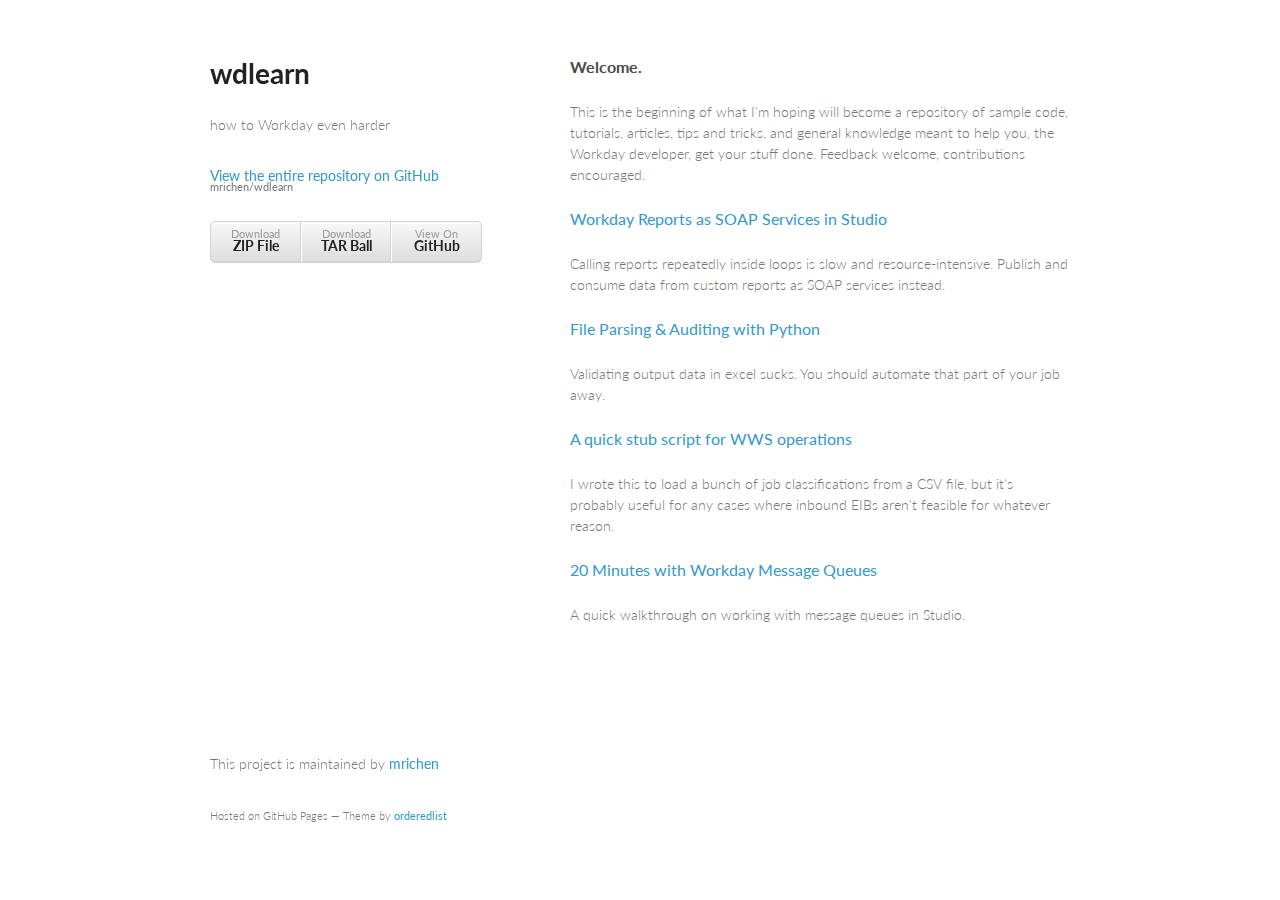
<file: index.html>
<!doctype html>
<html>
  <head>
    <meta charset="utf-8">
    <meta http-equiv="X-UA-Compatible" content="chrome=1">
    <title>wdlearn</title>

    <link rel="stylesheet" href="stylesheets/styles.css">
    <link rel="stylesheet" href="stylesheets/github-light.css">
    <meta name="viewport" content="width=device-width, initial-scale=1, user-scalable=no">
    <!--[if lt IE 9]>
    <script src="//html5shiv.googlecode.com/svn/trunk/html5.js"></script>
    <![endif]-->
  </head>
  <body>
    <div class="wrapper">
      <header>
        <h1>wdlearn</h1>
        <p>how to Workday even harder</p>

        <p class="view"><a href="https://github.com/mrichen/wdlearn">View the entire repository on GitHub <small>mrichen/wdlearn</small></a></p>


        <ul>
          <li><a href="https://github.com/mrichen/wdlearn/zipball/master">Download <strong>ZIP File</strong></a></li>
          <li><a href="https://github.com/mrichen/wdlearn/tarball/master">Download <strong>TAR Ball</strong></a></li>
          <li><a href="https://github.com/mrichen/wdlearn">View On <strong>GitHub</strong></a></li>
        </ul>
      </header>
      <section>
        <h3>
<a id="welcome-to-github-pages" class="anchor" href="#welcome-to-github-pages" aria-hidden="true"><span class="octicon octicon-link"></span></a>Welcome.</h3>

<p>This is the beginning of what I'm hoping will become a repository of sample code, tutorials, articles, tips and tricks, and general knowledge meant to help you, the Workday developer, get your stuff done. Feedback welcome, contributions encouraged.</p>

<h3>
<a class="anchor" href="report_soap/index.html" aria-hidden="true"><span class="octicon octicon-link">Workday Reports as SOAP Services in Studio</span></a></h3>

<p>Calling reports repeatedly inside loops is slow and resource-intensive. Publish and consume data from custom reports as SOAP services instead.</p>

<h3>
<a class="anchor" href="file_parsing/index.html" aria-hidden="true"><span class="octicon octicon-link">File Parsing & Auditing with Python</span></a></h3>

<p>Validating output data in excel sucks. You should automate that part of your job away.</p>

<h3>
<a class="anchor" href="https://gist.github.com/mrichen/fe9a7aeee70e8cd61e71adf623b468e9" aria-hidden="true"><span class="octicon octicon-link">A quick stub script for WWS operations</span></a></h3>

<p>I wrote this to load a bunch of job classifications from a CSV file, but it's probably useful for any cases where inbound EIBs aren't feasible for whatever reason.</p>

<h3>
<a class="anchor" href="message_queue/index.html" aria-hidden="true"><span class="octicon octicon-link">20 Minutes with Workday Message Queues</span></a></h3>

<p>A quick walkthrough on working with message queues in Studio.</p>


      </section>
      <footer>
        <p>This project is maintained by <a href="https://github.com/mrichen">mrichen</a></p>
        <p><small>Hosted on GitHub Pages &mdash; Theme by <a href="https://github.com/orderedlist">orderedlist</a></small></p>
      </footer>
    </div>
    <script src="javascripts/scale.fix.js"></script>
    
  </body>
</html>
</file>
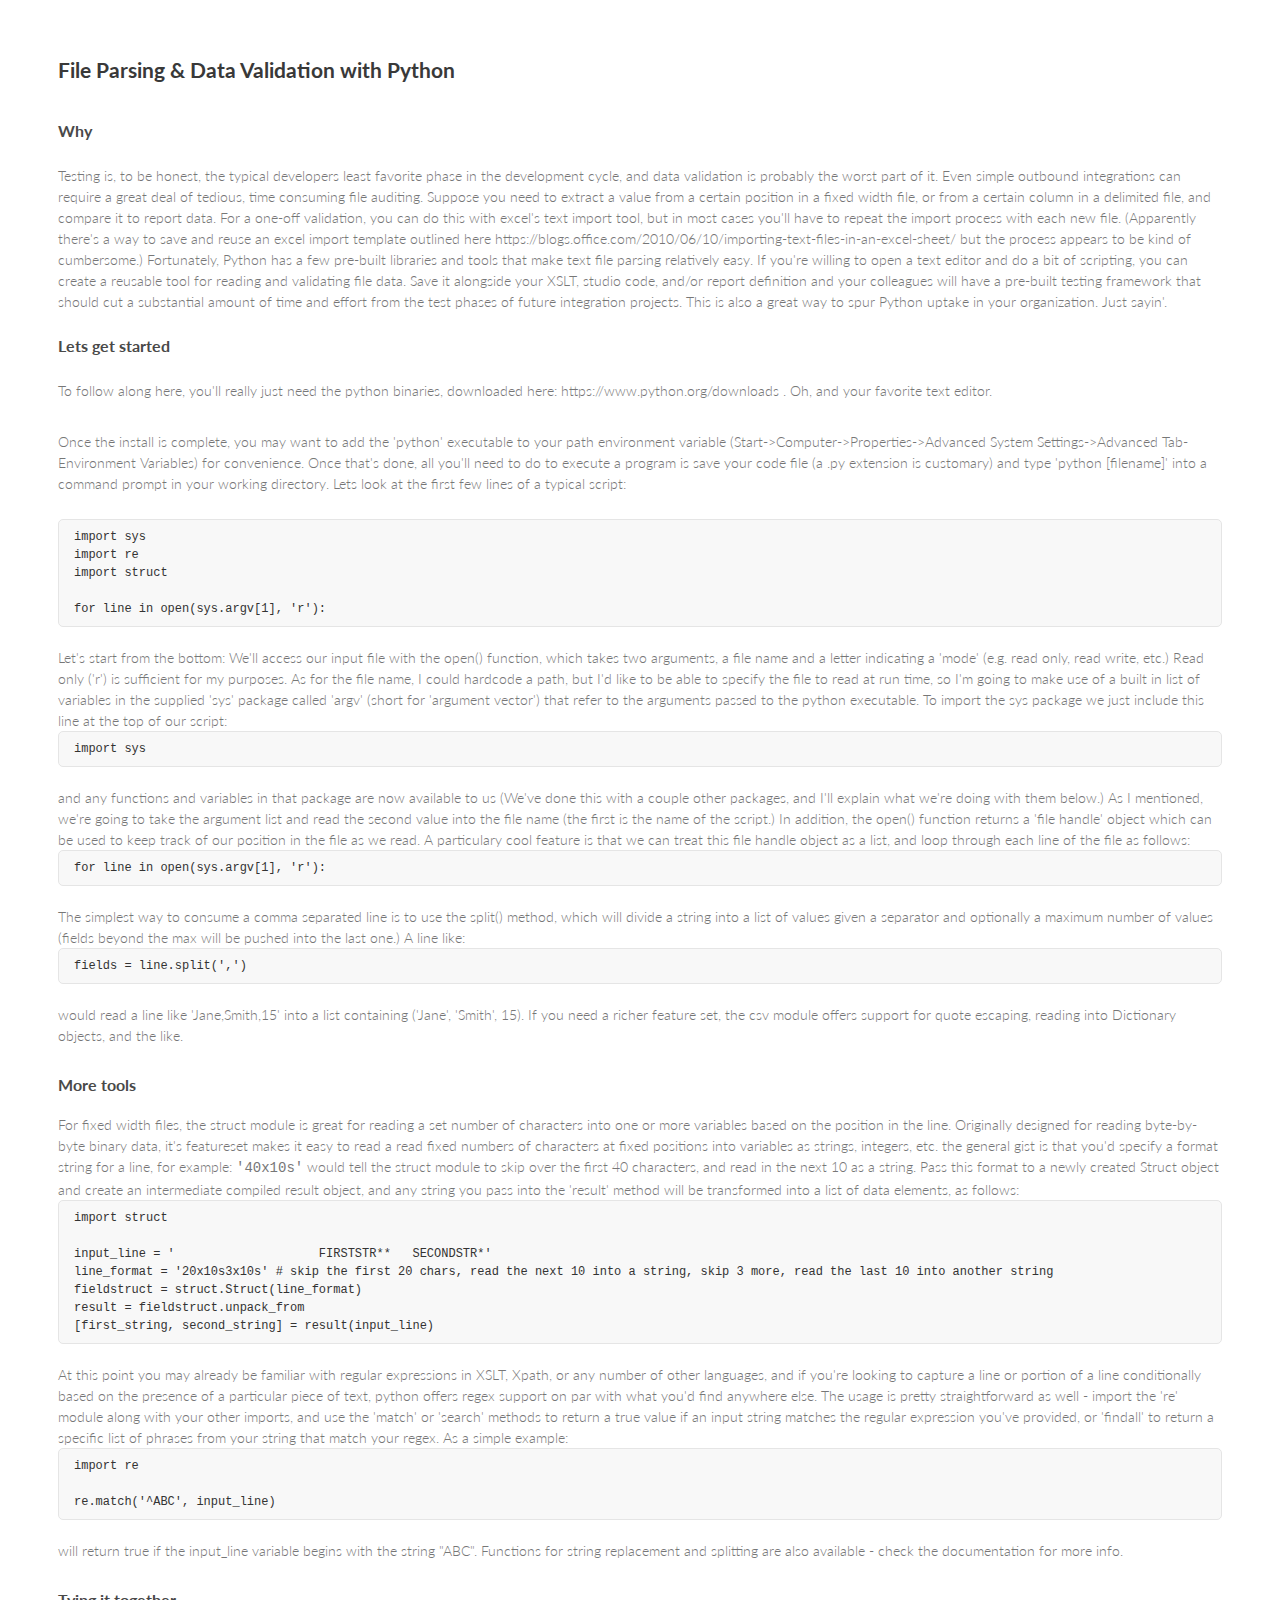
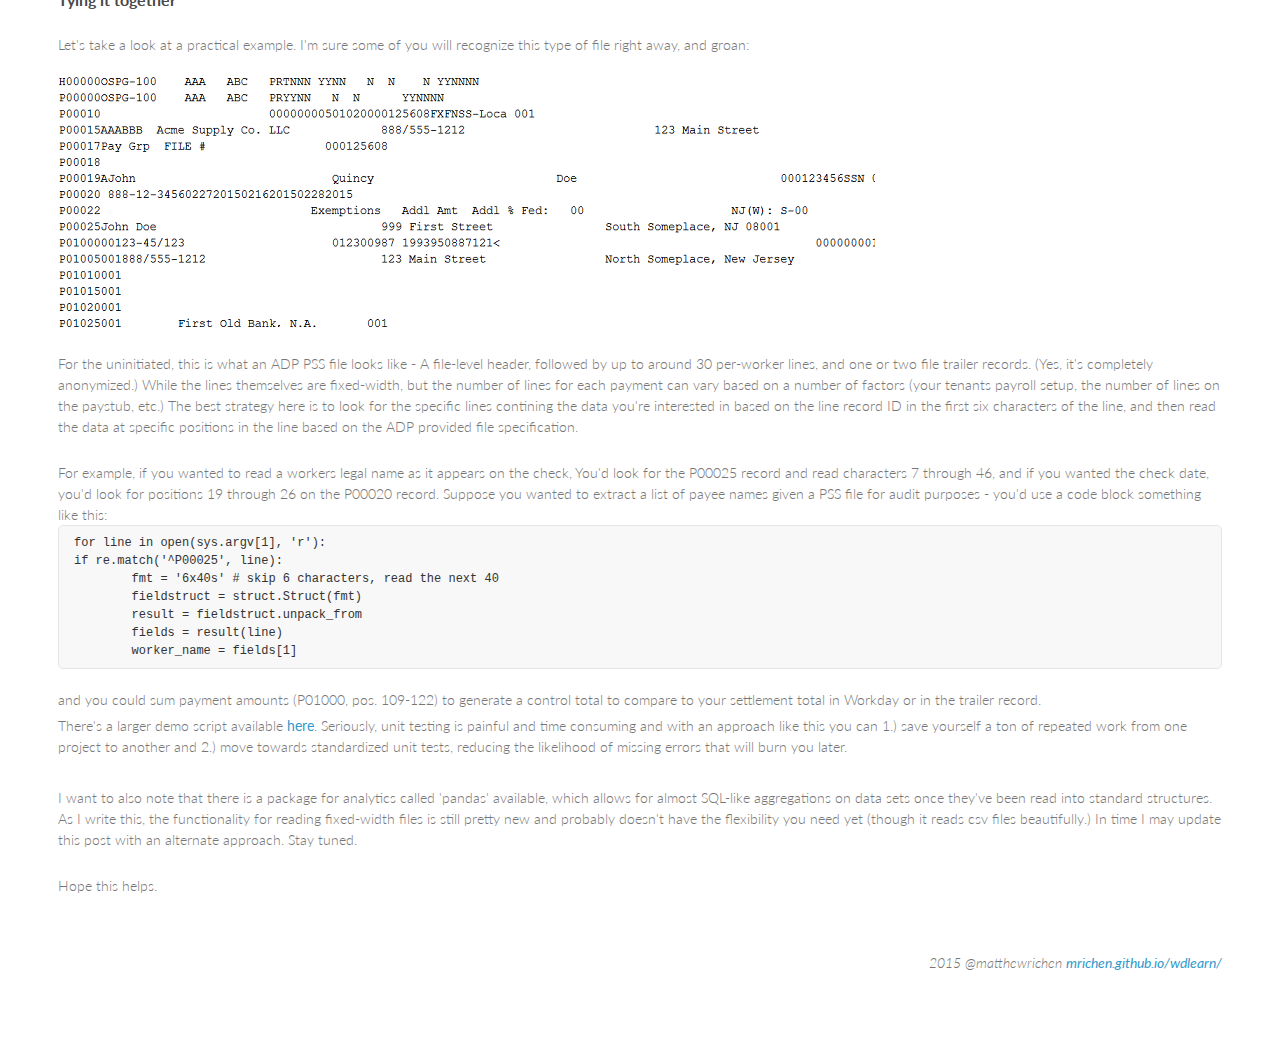
<file: file_parsing/index.html>
<!doctype html>
<html>
  <head>
    <meta charset="utf-8">
    <meta http-equiv="X-UA-Compatible" content="chrome=1">
    <title>File Parsing & Data Validation with Python</title>

    <link rel="stylesheet" href="../stylesheets/styles.css">
    <link rel="stylesheet" href="../stylesheets/github-light.css">
    <meta name="viewport" content="width=device-width, initial-scale=1, user-scalable=no">
    <!--[if lt IE 9]>
    <script src="//html5shiv.googlecode.com/svn/trunk/html5.js"></script>
    <![endif]-->
  </head>
    <body>
    <h2>File Parsing & Data Validation with Python</h2><br/>
    <h3>Why</h3>
    <p>Testing is, to be honest, the typical developers least favorite phase in the development cycle, and data validation is probably the worst part of it. Even simple outbound integrations can require a great deal of tedious, time consuming file auditing.

	Suppose you need to extract a value from a certain position in a fixed width file, or from a certain column in a delimited file, and compare it to report data. For a one-off validation, you can do this with excel's text import tool, but in most cases you'll have to repeat the import process with each new file. (Apparently there's a way to save and reuse an excel import template outlined here https://blogs.office.com/2010/06/10/importing-text-files-in-an-excel-sheet/
	but the process appears to be kind of cumbersome.)
 
	Fortunately, Python has a few pre-built libraries and tools that make text file parsing relatively easy. If you're willing to open a text editor and do a bit of scripting, you can create a reusable tool for reading and validating file data. Save it alongside your XSLT, studio code, and/or report definition and your colleagues will have a pre-built testing framework that should cut a substantial amount of time and effort from the test phases of future integration projects. This is also a great way to spur Python uptake in your organization. Just sayin'.</p>

	<h3>Lets get started</h3>
	<p>To follow along here, you'll really just need the python binaries, downloaded here: https://www.python.org/downloads .  Oh, and your favorite text editor.</p>
 
	<p>Once the install is complete, you may want to add the 'python' executable to your path environment variable (Start->Computer->Properties->Advanced System Settings->Advanced Tab-Environment Variables) for convenience. Once that's done, all you'll need to do to execute a program is save your code file (a .py extension is customary) and type 'python [filename]' into a command prompt in your working directory.
	
	Lets look at the first few lines of a typical script:
<div class="code"><pre>
import sys
import re
import struct

for line in open(sys.argv[1], 'r'):
</pre></div>
	Let's start from the bottom: We'll access our input file with the open() function, which takes two arguments, a file name and a letter indicating a 'mode' (e.g. read only, read write, etc.) Read only ('r') is sufficient for my purposes. As for the file name, I could hardcode a path, but I'd like to be able to specify the file to read at run time, so I'm going to make use of a built in list of variables in the supplied 'sys' package called 'argv' (short for 'argument vector') that refer to the arguments passed to the python executable. 

	To import the sys package we just include this line at the top of our script:
	<div class="code"><pre>import sys</pre></div> and any functions and variables in that package are now available to us (We've done this with a couple other packages, and I'll explain what we're doing with them below.) As I mentioned, we're going to take the argument list and read the second value into the file name (the first is the name of the script.) In addition, the open() function returns a 'file handle' object which can be used to keep track of our position in the file as we read. A particulary cool feature is that we can treat this file handle object as a list, and loop through each line of the file as follows:
	<div class="code"><pre>for line in open(sys.argv[1], 'r'):</pre></div>
	The simplest way to consume a comma separated line is to use the split() method, which will divide a string into a list of values given a separator and optionally a maximum number of values (fields beyond the max will be pushed into the last one.) A line like:
	<div class="code"><pre>fields = line.split(',')</pre></div>
	would read a line like 'Jane,Smith,15' into a list containing ('Jane', 'Smith', 15). If you need a richer feature set, the csv module offers support for quote escaping, reading into Dictionary objects, and the like.</p>
	<h3>More tools</h3>
	For fixed width files, the struct module is great for reading a set number of characters into one or more variables based on the position in the line. Originally designed for reading byte-by-byte binary data, it's featureset makes it easy to read a read fixed numbers of characters at fixed positions into variables as strings, integers, etc. the general gist is that you'd specify a format string for a line, for example: <span style="font-family: 'Courier New'">'40x10s'</span> would tell the struct module to skip over the first 40 characters, and read in the next 10 as a string. Pass this format to a newly created Struct object and create an intermediate compiled result object, and any string you pass into the 'result' method will be transformed into a list of data elements, as follows:
	<div class="code">
	<pre>
import struct

input_line = '                    FIRSTSTR**   SECONDSTR*'
line_format = '20x10s3x10s' # skip the first 20 chars, read the next 10 into a string, skip 3 more, read the last 10 into another string
fieldstruct = struct.Struct(line_format)
result = fieldstruct.unpack_from
[first_string, second_string] = result(input_line)
</pre></div>
	
	At this point you may already be familiar with regular expressions in XSLT, Xpath, or any number of other languages, and if you're looking to capture a line or portion of a line conditionally based on the presence of a particular piece of text, python offers regex support on par with what you'd find anywhere else. The usage is pretty straightforward as well - import the 're' module along with your other imports, and use the 'match' or 'search' methods to return a true value if an input string matches the regular expression you've provided, or 'findall' to return a specific list of phrases from your string that match your regex. As a simple example:
	<div class="code"><pre>import re
	
re.match('^ABC', input_line)</pre></div>
	will return true if the input_line variable begins with the string "ABC". Functions for string replacement and splitting are also available - check the documentation for more info.</p>
	
	<h3>Tying it together</h3>
	<p>Let's take a look at a practical example. I'm sure some of you will recognize this type of file right away, and groan:<br/><br/>
	<img src='img/anon_sample.png'/><br/><br/>
	For the uninitiated, this is what an ADP PSS file looks like - A file-level header, followed by up to around 30 per-worker lines, and one or two file trailer records. (Yes, it's completely anonymized.) While the lines themselves are fixed-width, but the number of lines for each payment can vary based on a number of factors (your tenants payroll setup, the number of lines on the paystub, etc.) The best strategy here is to look for the specific lines contining the data you're interested in based on the line record ID in the first six characters of the line, and then read the data at specific positions in the line based on the ADP provided file specification.</p>
	
	For example, if you wanted to read a workers legal name as it appears on the check, You'd look for the P00025 record and read characters 7 through 46, and if you wanted the check date, you'd look for positions 19 through 26 on the P00020 record.

	Suppose you wanted to extract a list of payee names given a PSS file for audit purposes - you'd use a code block something like this:<br/>
<div class="code"><pre>for line in open(sys.argv[1], 'r'):
if re.match('^P00025', line):
	fmt = '6x40s' # skip 6 characters, read the next 40
	fieldstruct = struct.Struct(fmt)
	result = fieldstruct.unpack_from
	fields = result(line)
	worker_name = fields[1]
</pre></div>
	and you could sum payment amounts (P01000, pos. 109-122) to generate a control total to compare to your settlement total in Workday or in the trailer record.

	<p>There's a larger demo script available <a href="audit2.py">here</a>. Seriously, unit testing is painful and time consuming and with an approach like this you can 1.) save yourself a ton of repeated work from one project to another and 2.) move towards standardized unit tests, reducing the likelihood of missing errors that will burn you later.</p>
	
	<p>I want to also note that there is a package for analytics called 'pandas' available, which allows for almost SQL-like aggregations on data sets once they've been read into standard structures. As I write this, the functionality for reading fixed-width files is still pretty new and probably doesn't have the flexibility you need yet (though it reads csv files beautifully.) In time I may update this post with an alternate approach. Stay tuned.</p>
 	
	Hope this helps.</p><br/>
	<p align="right"><i>2015 @matthewrichen <a href="http://mrichen.github.io/wdlearn/">mrichen.github.io/wdlearn/</a></i></p>
  </body>
 </html>
</file>
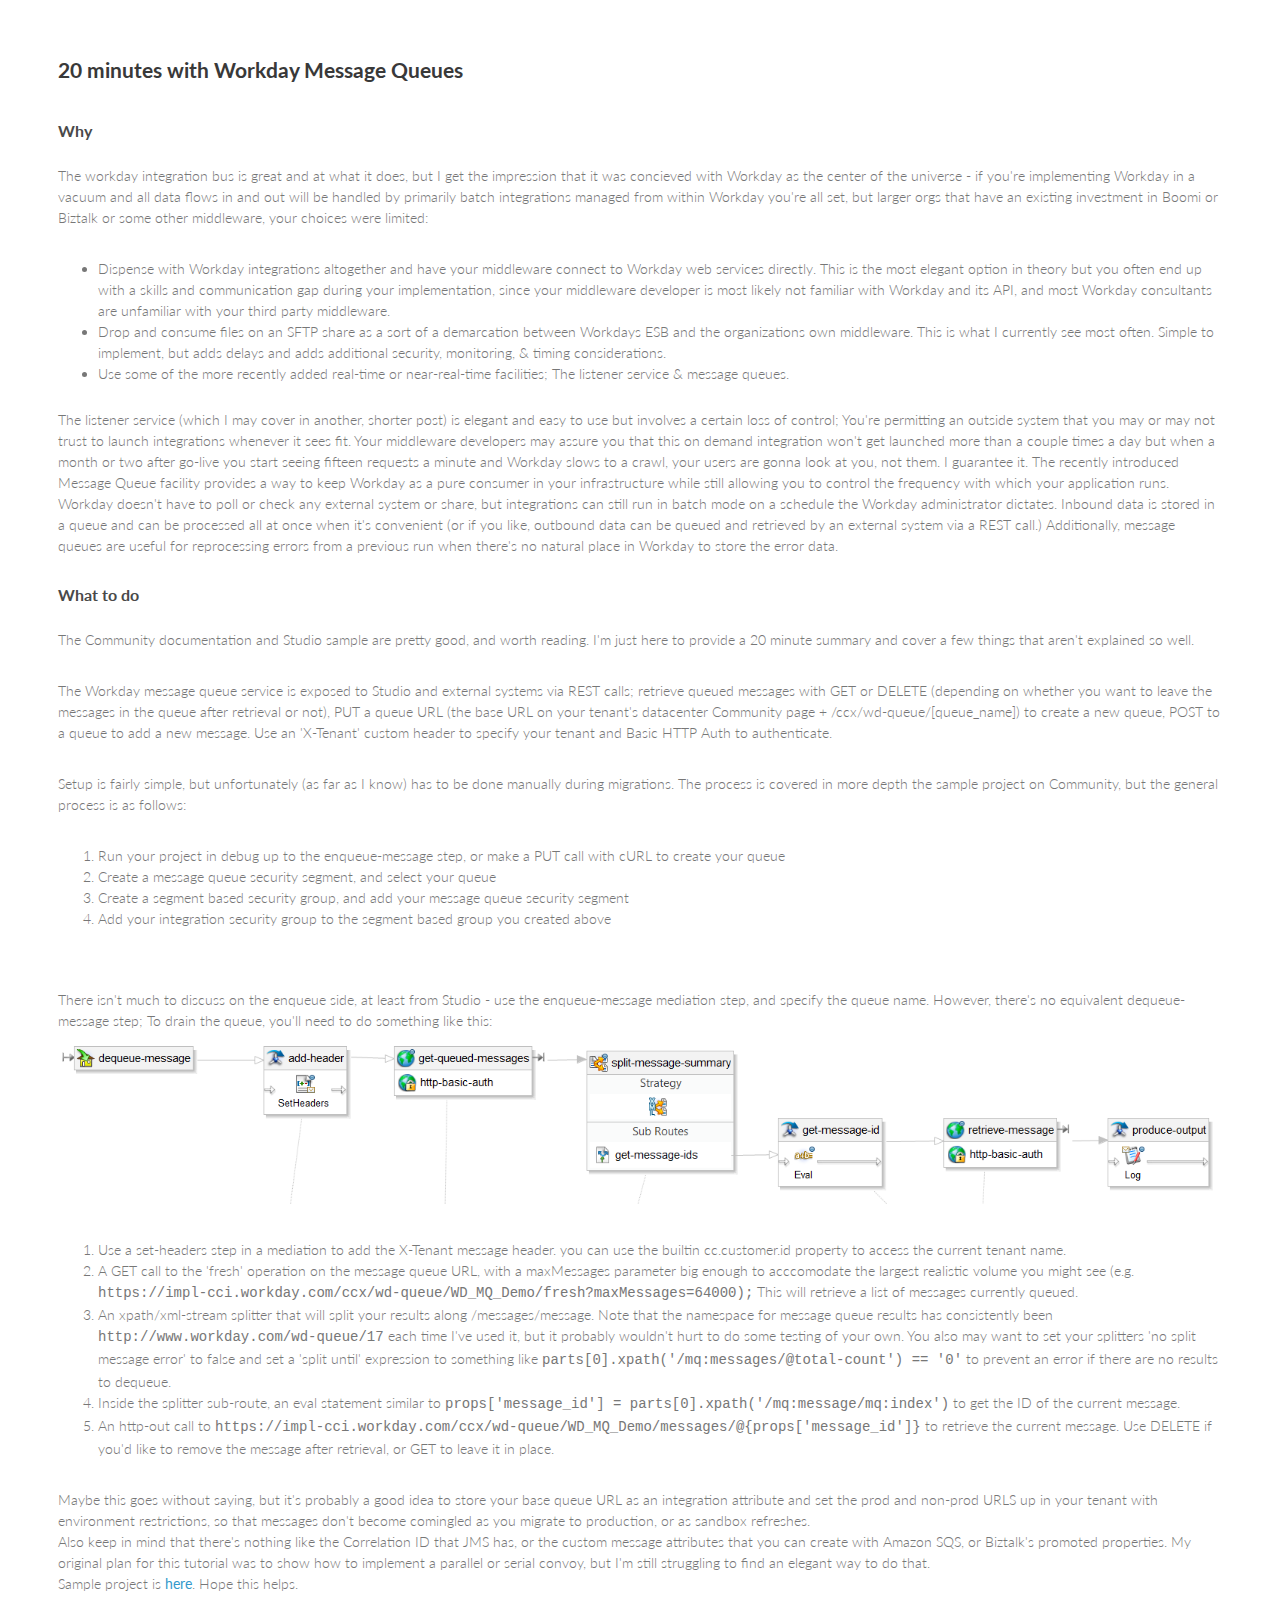
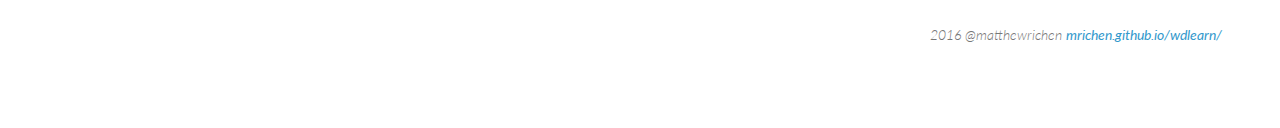
<file: message_queue/index.html>
<!doctype html>
<html>
  <head>
    <meta charset="utf-8">
    <meta http-equiv="X-UA-Compatible" content="chrome=1">
    <title>20 minutes with Workday Message Queues</title>

    <link rel="stylesheet" href="../stylesheets/styles.css">
    <link rel="stylesheet" href="../stylesheets/github-light.css">
    <meta name="viewport" content="width=device-width, initial-scale=1, user-scalable=no">
    <!--[if lt IE 9]>
    <script src="//html5shiv.googlecode.com/svn/trunk/html5.js"></script>
    <![endif]-->
  </head>
    <body>
    <h2>20 minutes with Workday Message Queues</h2><br/>
    <h3>Why</h3>
    <p>The workday integration bus is great and at what it does, but I get the impression that it was concieved with Workday as the center of the universe - if you're implementing Workday in a vacuum and all data flows in and out will be handled by primarily batch integrations managed from within Workday you're all set, but larger orgs that have an existing investment in Boomi or Biztalk or some other middleware, your choices were limited:
	<ul>
		<li>Dispense with Workday integrations altogether and have your middleware connect to Workday web services directly. This is the most elegant option in theory but you often end up with a skills and communication gap during your implementation, since your middleware developer is most likely not familiar with Workday and its API, and most Workday consultants are unfamiliar with your third party middleware.</li>
		<li>Drop and consume files on an SFTP share as a sort of a demarcation between Workdays ESB and the organizations own middleware. This is what I currently see most often. Simple to implement, but adds delays and adds additional security, monitoring, & timing considerations.</li>
		<li>Use some of the more recently added real-time or near-real-time facilities; The listener service & message queues.</li>
	</ul>
	
	The listener service (which I may cover in another, shorter post) is elegant and easy to use but involves a certain loss of control; You're permitting an outside system that you may or may not trust to launch integrations whenever it sees fit. Your middleware developers may assure you that this on demand integration won't get launched more than a couple times a day but when a month or two after go-live you start seeing fifteen requests a minute and Workday slows to a crawl, your users are gonna look at you, not them. I guarantee it. 
	
	The recently introduced Message Queue facility provides a way to keep Workday as a pure consumer in your infrastructure while still allowing you to control the frequency with which your application runs. Workday doesn't have to poll or check any external system or share, but integrations can still run in batch mode on a schedule the Workday administrator dictates. Inbound data is stored in a queue and can be processed all at once when it's convenient (or if you like, outbound data can be queued and retrieved by an external system via a REST call.) Additionally, message queues are useful for reprocessing errors from a previous run when there's no natural place in Workday to store the error data.</p>

	<h3>What to do</h3>
	<p>The Community documentation and Studio sample are pretty good, and worth reading. I'm just here to provide a 20 minute summary and cover a few things that aren't explained so well.</p>
	
	<p>The Workday message queue service is exposed to Studio and external systems via REST calls; retrieve queued messages with GET or DELETE (depending on whether you want to leave the messages in the queue after retrieval or not), PUT a queue URL (the base URL on your tenant's datacenter Community page + /ccx/wd-queue/[queue_name]) to create a new queue, POST to a queue to add a new message. Use an 'X-Tenant' custom header to specify your tenant and Basic HTTP Auth to authenticate.</p>
	
	<p>Setup is fairly simple, but unfortunately (as far as I know) has to be done manually during migrations. The process is covered in more depth the sample project on Community, but the general process is as follows:
	<ol>
		<li>Run your project in debug up to the enqueue-message step, or make a PUT call with cURL to create your queue</li>
		<li>Create a message queue security segment, and select your queue</li>
		<li>Create a segment based security group, and add your message queue security segment</li>
		<li>Add your integration security group to the segment based group you created above</li>
	</ol>
	</p>
	
	<p>There isn't much to discuss on the enqueue side, at least from Studio - use the enqueue-message mediation step, and specify the queue name. However, there's no equivalent dequeue-message step; To drain the queue, you'll need to do something like this:
	<img src="img/dequeue-chain.PNG"/>
	<ol>
		<li>Use a set-headers step in a mediation to add the X-Tenant message header. you can use the builtin cc.customer.id property to access the current tenant name.</li>
		<li> A GET call to the 'fresh' operation on the message queue URL, with a maxMessages parameter big enough to acccomodate the largest realistic volume you might see (e.g. <span style="font-family: 'Courier New'">https://impl-cci.workday.com/ccx/wd-queue/WD_MQ_Demo/fresh?maxMessages=64000);</span> This will retrieve a list of messages currently queued.</li>
		<li>An xpath/xml-stream splitter that will split your results along /messages/message. Note that the namespace for message queue results has consistently been <span style="font-family: 'Courier New'">http://www.workday.com/wd-queue/17</span> each time I've used it, but it probably wouldn't hurt to do some testing of your own. You also may want to set your splitters 'no split message error' to false and set a 'split until' expression to something like <span style="font-family: 'Courier New'">parts[0].xpath('/mq:messages/@total-count') == '0'</span> to prevent an error if there are no results to dequeue.</li>
		<li>Inside the splitter sub-route, an eval statement similar to <span style="font-family: 'Courier New'">props['message_id'] = parts[0].xpath('/mq:message/mq:index')</span> to get the ID of the current message.</li>
		<li>An http-out call to <span style="font-family: 'Courier New'">https://impl-cci.workday.com/ccx/wd-queue/WD_MQ_Demo/messages/@{props['message_id']}</span> to retrieve the current message. Use DELETE if you'd like to remove the message after retrieval, or GET to leave it in place.</li>		
	</ol>
	<p>Maybe this goes without saying, but it's probably a good idea to store your base queue URL as an integration attribute and set the prod and non-prod URLS up in your tenant with environment restrictions, so that messages don't become comingled as you migrate to production, or as sandbox refreshes.<br/>
	Also keep in mind that there's nothing like the Correlation ID that JMS has, or the custom message attributes that you can create with Amazon SQS, or Biztalk's promoted properties. My original plan for this tutorial was to show how to implement a parallel or serial convoy, but I'm still struggling to find an elegant way to do that.<br/>
	Sample project is <a href="https://github.com/mrichen/WD_MesssageQueue_Demo">here</a>. Hope this helps.</p>
	
	<p align="right"><i>2016 @matthewrichen <a href="http://mrichen.github.io/wdlearn/">mrichen.github.io/wdlearn/</a></i></p>
  </body>
 </html>
</file>
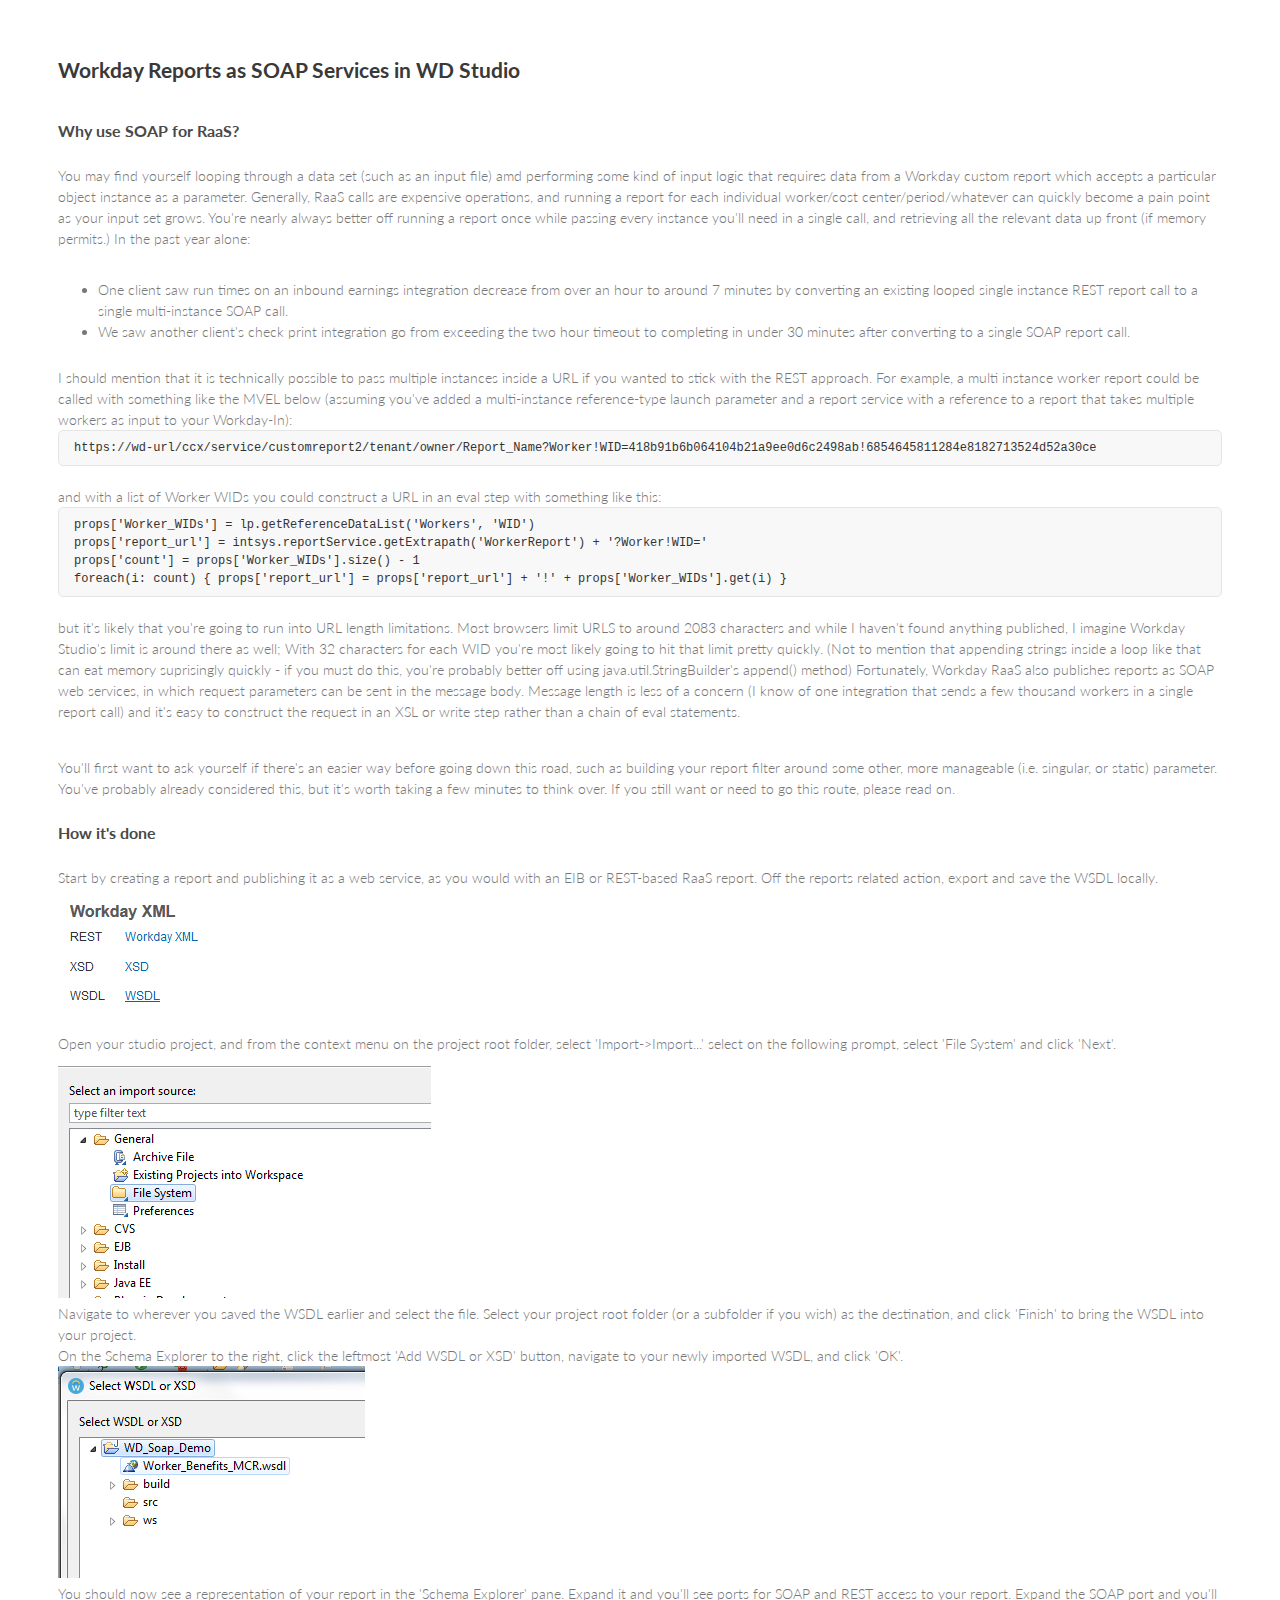
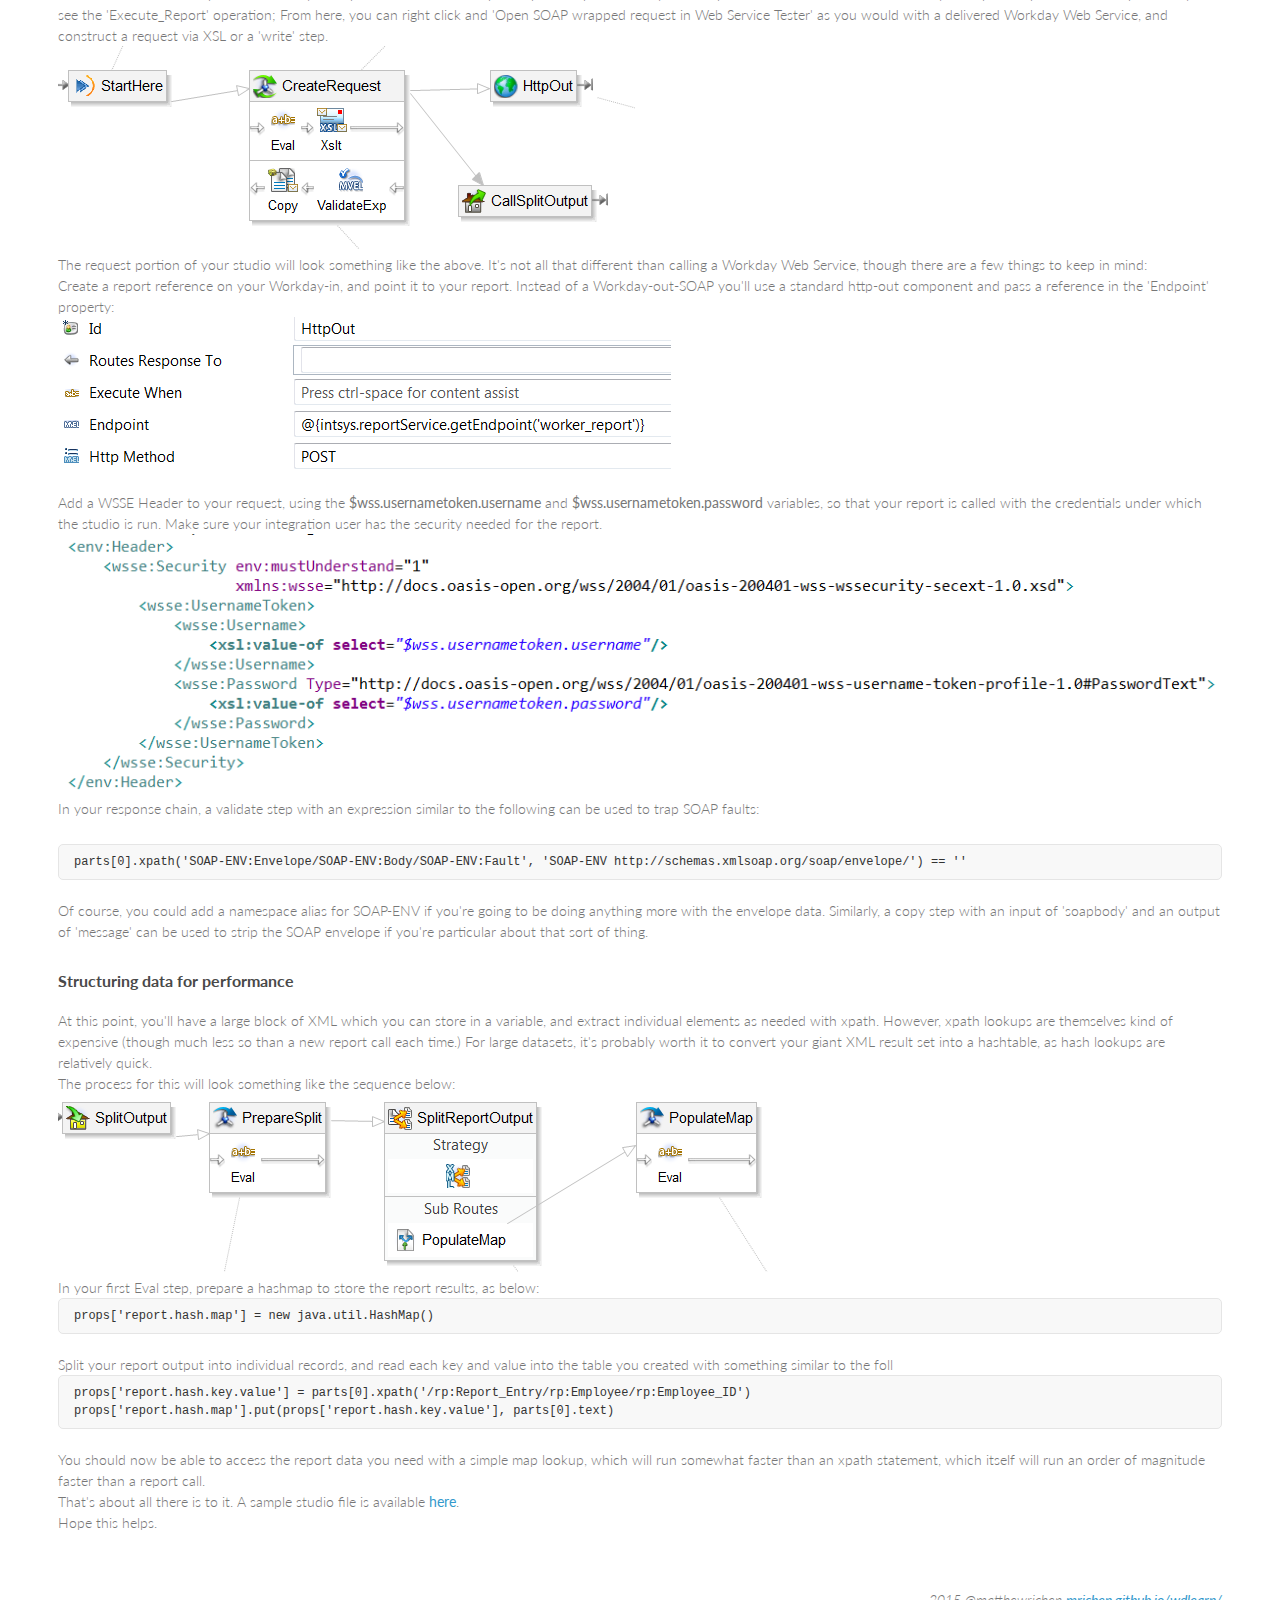
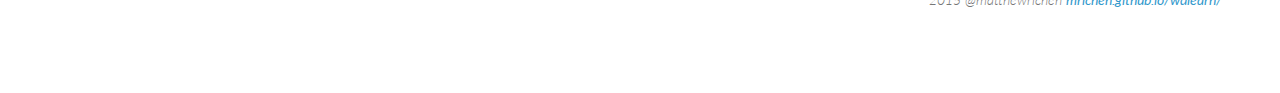
<file: report_soap/index.html>
<!doctype html>
<html>
  <head>
    <meta charset="utf-8">
    <meta http-equiv="X-UA-Compatible" content="chrome=1">
    <title>Workday Reports as SOAP Services in WD Studio</title>

    <link rel="stylesheet" href="../stylesheets/styles.css">
    <link rel="stylesheet" href="../stylesheets/github-light.css">
    <meta name="viewport" content="width=device-width, initial-scale=1, user-scalable=no">
    <!--[if lt IE 9]>
    <script src="//html5shiv.googlecode.com/svn/trunk/html5.js"></script>
    <![endif]-->
  </head>
    <body>
    <h2>Workday Reports as SOAP Services in WD Studio</h2><br/>
    <h3>Why use SOAP for RaaS?</h3>
    <p>You may find yourself looping through a data set (such as an input file) amd performing some kind of input logic that requires data from a Workday custom report which accepts a particular object instance as a parameter. Generally, RaaS calls are expensive operations, and running a report for each individual worker/cost center/period/whatever can quickly become a pain point as your input set grows.
    You're nearly always better off running a report once while passing every instance you'll need in a single call, and retrieving all the relevant data up front (if memory permits.) In the past year alone:
	<ul>
       <li>One client saw run times on an inbound earnings integration decrease from over an hour to around 7 minutes by converting an existing looped single instance REST report call to a single multi-instance SOAP call.</li>
	   <li>We saw another client's check print integration go from exceeding the two hour timeout to completing in under 30 minutes after converting to a single SOAP report call.</li>
	</ul>
	I should mention that it is technically possible to pass multiple instances inside a URL if you wanted to stick with the REST approach. For example, a multi instance worker report could be called with something like the MVEL below (assuming you've added a multi-instance reference-type launch parameter and a report service with a reference to a report that takes multiple workers as input to your Workday-In):<br/>
	<div class="code"><pre>
https://wd-url/ccx/service/customreport2/tenant/owner/Report_Name?Worker!WID=418b91b6b064104b21a9ee0d6c2498ab!6854645811284e8182713524d52a30ce</pre></div>
	and with a list of Worker WIDs you could construct a URL in an eval step with something like this:<br/>
	<div class="code"><pre>
props['Worker_WIDs'] = lp.getReferenceDataList('Workers', 'WID')
props['report_url'] = intsys.reportService.getExtrapath('WorkerReport') + '?Worker!WID='
props['count'] = props['Worker_WIDs'].size() - 1
foreach(i: count) { props['report_url'] = props['report_url'] + '!' + props['Worker_WIDs'].get(i) }</pre></div>
	but it's likely that you're going to run into URL length limitations. Most browsers limit URLS to around 2083 characters and while I haven't found anything published, I imagine Workday Studio's limit is around there as well; With 32 characters for each WID you're most likely going to hit that limit pretty quickly. (Not to mention that appending strings inside a loop like that can eat memory suprisingly quickly - if you must do this, you're probably better off using java.util.StringBuilder's append() method)
	Fortunately, Workday RaaS also publishes reports as SOAP web services, in which request parameters can be sent in the message body. Message length is less of a concern (I know of one integration that sends a few thousand workers in a single report call) and it's easy to construct the request in an XSL or write step rather than a chain of eval statements.</p>
    <p>You'll first want to ask yourself if there's an easier way before going down this road, such as building your report filter around some other, more manageable (i.e. singular, or static) parameter. You've probably already considered this, but it's worth taking a few minutes to think over. If you still want or need to go this route, please read on.</p>
	<h3>How it's done</h3>
	<p>Start by creating a report and publishing it as a web service, as you would with an EIB or REST-based RaaS report. Off the reports related action, export and save the WSDL locally.<br/>
	<img src="./img/wsdl_link.PNG"/><br/>
	Open your studio project, and from the context menu on the project root folder, select 'Import->Import...' select  on the following prompt, select 'File System' and click 'Next'.<br/>
	<img src="img/import_1.PNG"/><br/>
	Navigate to wherever you saved the WSDL earlier and select the file. Select your project root folder (or a subfolder if you wish) as the destination, and click 'Finish' to bring the WSDL into your project.<br/> On the Schema Explorer to the right, click the leftmost 'Add WSDL or XSD' button, navigate to your newly imported WSDL, and click 'OK'.<br/>
	<img src="img/select_wsdl.PNG"/><br/>
	You should now see a representation of your report in the 'Schema Explorer' pane. Expand it and you'll see ports for SOAP and REST access to your report. Expand the SOAP port and you'll see the 'Execute_Report' operation; From here, you can right click and 'Open SOAP wrapped request in Web Service Tester' as you would with a delivered Workday Web Service, and construct a request via XSL or a 'write' step.<br/>
	<img src="img/studio-request.PNG"/><br/>
	The request portion of your studio will look something like the above. It's not all that different than calling a Workday Web Service, though there are a few things to keep in mind:<br/>
	Create a report reference on your Workday-in, and point it to your report. Instead of a Workday-out-SOAP you'll use a standard http-out component and pass a reference in the 'Endpoint' property:<br/>
	<img src="img/http-props.PNG"/><br/>
	Add a WSSE Header to your request, using the <b>$wss.usernametoken.username</b> and <b>$wss.usernametoken.password</b> variables, so that your report is called with the credentials under which the studio is run. Make sure your integration user has the security needed for the report.<br/>
	<img src="img/wsse-header.PNG"><br/>
	In your response chain, a validate step with an expression similar to the following can be used to trap SOAP faults:
	<div class="code"><pre>
parts[0].xpath('SOAP-ENV:Envelope/SOAP-ENV:Body/SOAP-ENV:Fault', 'SOAP-ENV http://schemas.xmlsoap.org/soap/envelope/') == ''</pre></div>
	Of course, you could add a namespace alias for SOAP-ENV if you're going to be doing anything more with the envelope data. Similarly, a copy step with an input of 'soapbody' and an output of 'message' can be used to strip the SOAP envelope if you're particular about that sort of thing.</p>
	<h3>Structuring data for performance</h3>
	At this point, you'll have a large block of XML which you can store in a variable, and extract individual elements as needed with xpath. However, xpath lookups are themselves kind of expensive (though much less so than a new report call each time.) For large datasets, it's probably worth it to convert your giant XML result set into a hashtable, as hash lookups are relatively quick.<br/>
	The process for this will look something like the sequence below:<br/>
	<img src="img/split-sequence.PNG"><br/>
	In your first Eval step, prepare a hashmap to store the report results, as below:<br/>
	<div class="code"><pre>props['report.hash.map'] = new java.util.HashMap()</pre></div>
    Split your report output into individual records, and read each key and value into the table you created with something similar to the foll<div class="code"><pre>
props['report.hash.key.value'] = parts[0].xpath('/rp:Report_Entry/rp:Employee/rp:Employee_ID')
props['report.hash.map'].put(props['report.hash.key.value'], parts[0].text)</pre></div>
	You should now be able to access the report data you need with a simple map lookup, which will run somewhat faster than an xpath statement, which itself will run an order of magnitude faster than a report call.<br/>
	
	That's about all there is to it. A sample studio file is available <a href="https://github.com/mrichen/WDS_SOAP_Report">here</a>.<br/>
	
	Hope this helps.</p><br/>
	<p align="right"><i>2015 @matthewrichen <a href="http://mrichen.github.io/wdlearn/">mrichen.github.io/wdlearn/</a></i></p>
  </body>
 </html>
</file>
<file: stylesheets/styles.css>
@import url(https://fonts.googleapis.com/css?family=Lato:300italic,700italic,300,700);

body {
  padding:50px;
  font:14px/1.5 Lato, "Helvetica Neue", Helvetica, Arial, sans-serif;
  color:#777;
  font-weight:300;
}

h1, h2, h3, h4, h5, h6 {
  color:#222;
  margin:0 0 20px;
}

p, ul, ol, table, pre, dl {
  margin:0 0 20px;
  padding-top: 5px;
  padding-bottom: 5px;
}

h1, h2, h3 {
  line-height:1.1;
}

h1 {
  font-size:28px;
}

h2 {
  color:#393939;
}

h3, h4, h5, h6 {
  color:#494949;
}

a {
  color:#39c;
  font-weight:400;
  text-decoration:none;
}

a small {
  font-size:11px;
  color:#777;
  margin-top:-0.6em;
  display:block;
}

.wrapper {
  width:860px;
  margin:0 auto;
}

blockquote {
  border-left:1px solid #e5e5e5;
  margin:0;
  padding:0 0 0 20px;
  font-style:italic;
}

code, pre {
  font-family:Courier New, Lucida Console, Terminal, Monaco, Bitstream Vera Sans Mono;
  color:#333;
  background-color:#eee;
  display: block;
  width:auto;
  font-size:12px;
  padding-top: 5px;
  padding-bottom: 5px;
}

pre {
  padding:8px 15px;
  background: #f8f8f8;
  border-radius:5px;
  border:1px solid #e5e5e5;
  overflow-x: auto;
} 


/*pre {
        font-family: "Courier 10 Pitch", Courier, monospace;
        font-size: 95%;
        line-height: 140%;
        white-space: pre;
        white-space: pre-wrap;

    }       
    
    code {
        font-family: Monaco, Consolas, "Andale Mono", "DejaVu Sans Mono", monospace;
        font-size: 105%;
        line-height: 140%;
        white-space: pre;
        white-space: pre-wrap;

        background: #faf8f0;
    }
    
    #content code {
        display: block;
        padding: 0.5em 1em;
        border: 1px solid #bebab0;
    }*/
    
table {
  width:100%;
  border-collapse:collapse;
}

th, td {
  text-align:left;
  padding:5px 10px;
  border-bottom:1px solid #e5e5e5;
}

dt {
  color:#444;
  font-weight:700;
}

th {
  color:#444;
}

img {
  max-width:100%;
}

header {
  width:270px;
  float:left;
  position:fixed;
}

header ul {
  list-style:none;
  height:40px;

  padding:0;

  background: #eee;
  background: -moz-linear-gradient(top, #f8f8f8 0%, #dddddd 100%);
  background: -webkit-gradient(linear, left top, left bottom, color-stop(0%,#f8f8f8), color-stop(100%,#dddddd));
  background: -webkit-linear-gradient(top, #f8f8f8 0%,#dddddd 100%);
  background: -o-linear-gradient(top, #f8f8f8 0%,#dddddd 100%);
  background: -ms-linear-gradient(top, #f8f8f8 0%,#dddddd 100%);
  background: linear-gradient(top, #f8f8f8 0%,#dddddd 100%);

  border-radius:5px;
  border:1px solid #d2d2d2;
  box-shadow:inset #fff 0 1px 0, inset rgba(0,0,0,0.03) 0 -1px 0;
  width:270px;
}

header li {
  width:89px;
  float:left;
  border-right:1px solid #d2d2d2;
  height:40px;
}

header ul a {
  line-height:1;
  font-size:11px;
  color:#999;
  display:block;
  text-align:center;
  padding-top:6px;
  height:40px;
}

strong {
  color:#222;
  font-weight:700;
}

header ul li + li {
  width:88px;
  border-left:1px solid #fff;
}

header ul li + li + li {
  border-right:none;
  width:89px;
}

header ul a strong {
  font-size:14px;
  display:block;
  color:#222;
}

section {
  width:500px;
  float:right;
  padding-bottom:50px;
}

small {
  font-size:11px;
}

hr {
  border:0;
  background:#e5e5e5;
  height:1px;
  margin:0 0 20px;
}

footer {
  width:370px;
  float:right;
  position:fixed;
  bottom:50px;
}

@media print, screen and (max-width: 960px) {

  div.wrapper {
    width:auto;
    margin:0;
  }

  header, section, footer {
    float:none;
    position:static;
    width:auto;
  }

  header {
    padding-right:320px;
  }

  section {
    border:1px solid #e5e5e5;
    border-width:1px 0;
    padding:20px 0;
    margin:0 0 20px;
  }

  header a small {
    display:inline;
  }

  header ul {
    position:absolute;
    right:50px;
    top:52px;
  }
}

@media print, screen and (max-width: 720px) {
  body {
    word-wrap:break-word;
  }

  header {
    padding:0;
  }

  header ul, header p.view {
    position:static;
  }

  pre, code {
    word-wrap:normal;
  }
}

@media print, screen and (max-width: 480px) {
  body {
    padding:15px;
  }

  header ul {
    display:none;
  }
}

@media print {
  body {
    padding:0.4in;
    font-size:12pt;
    color:#444;
  }
}
</file>
<file: stylesheets/github-light.css>
/*
   Copyright 2014 GitHub Inc.

   Licensed under the Apache License, Version 2.0 (the "License");
   you may not use this file except in compliance with the License.
   You may obtain a copy of the License at

       http://www.apache.org/licenses/LICENSE-2.0

   Unless required by applicable law or agreed to in writing, software
   distributed under the License is distributed on an "AS IS" BASIS,
   WITHOUT WARRANTIES OR CONDITIONS OF ANY KIND, either express or implied.
   See the License for the specific language governing permissions and
   limitations under the License.

*/

.pl-c /* comment */ {
  color: #969896;
}

.pl-c1      /* constant, markup.raw, meta.diff.header, meta.module-reference, meta.property-name, support, support.constant, support.variable, variable.other.constant */,
.pl-s .pl-v /* string variable */ {
  color: #0086b3;
}

.pl-e  /* entity */,
.pl-en /* entity.name */ {
  color: #795da3;
}

.pl-s .pl-s1 /* string source */,
.pl-smi      /* storage.modifier.import, storage.modifier.package, storage.type.java, variable.other, variable.parameter.function */ {
  color: #333;
}

.pl-ent /* entity.name.tag */ {
  color: #63a35c;
}

.pl-k /* keyword, storage, storage.type */ {
  color: #a71d5d;
}

.pl-pds              /* punctuation.definition.string, string.regexp.character-class */,
.pl-s                /* string */,
.pl-s .pl-pse .pl-s1 /* string punctuation.section.embedded source */,
.pl-sr               /* string.regexp */,
.pl-sr .pl-cce       /* string.regexp constant.character.escape */,
.pl-sr .pl-sra       /* string.regexp string.regexp.arbitrary-repitition */,
.pl-sr .pl-sre       /* string.regexp source.ruby.embedded */ {
  color: #183691;
}

.pl-v /* variable */ {
  color: #ed6a43;
}

.pl-id /* invalid.deprecated */ {
  color: #b52a1d;
}

.pl-ii /* invalid.illegal */ {
  background-color: #b52a1d;
  color: #f8f8f8;
}

.pl-sr .pl-cce /* string.regexp constant.character.escape */ {
  color: #63a35c;
  font-weight: bold;
}

.pl-ml /* markup.list */ {
  color: #693a17;
}

.pl-mh        /* markup.heading */,
.pl-mh .pl-en /* markup.heading entity.name */,
.pl-ms        /* meta.separator */ {
  color: #1d3e81;
  font-weight: bold;
}

.pl-mq /* markup.quote */ {
  color: #008080;
}

.pl-mi /* markup.italic */ {
  color: #333;
  font-style: italic;
}

.pl-mb /* markup.bold */ {
  color: #333;
  font-weight: bold;
}

.pl-md /* markup.deleted, meta.diff.header.from-file */ {
  background-color: #ffecec;
  color: #bd2c00;
}

.pl-mi1 /* markup.inserted, meta.diff.header.to-file */ {
  background-color: #eaffea;
  color: #55a532;
}

.pl-mdr /* meta.diff.range */ {
  color: #795da3;
  font-weight: bold;
}

.pl-mo /* meta.output */ {
  color: #1d3e81;
}
</file>
